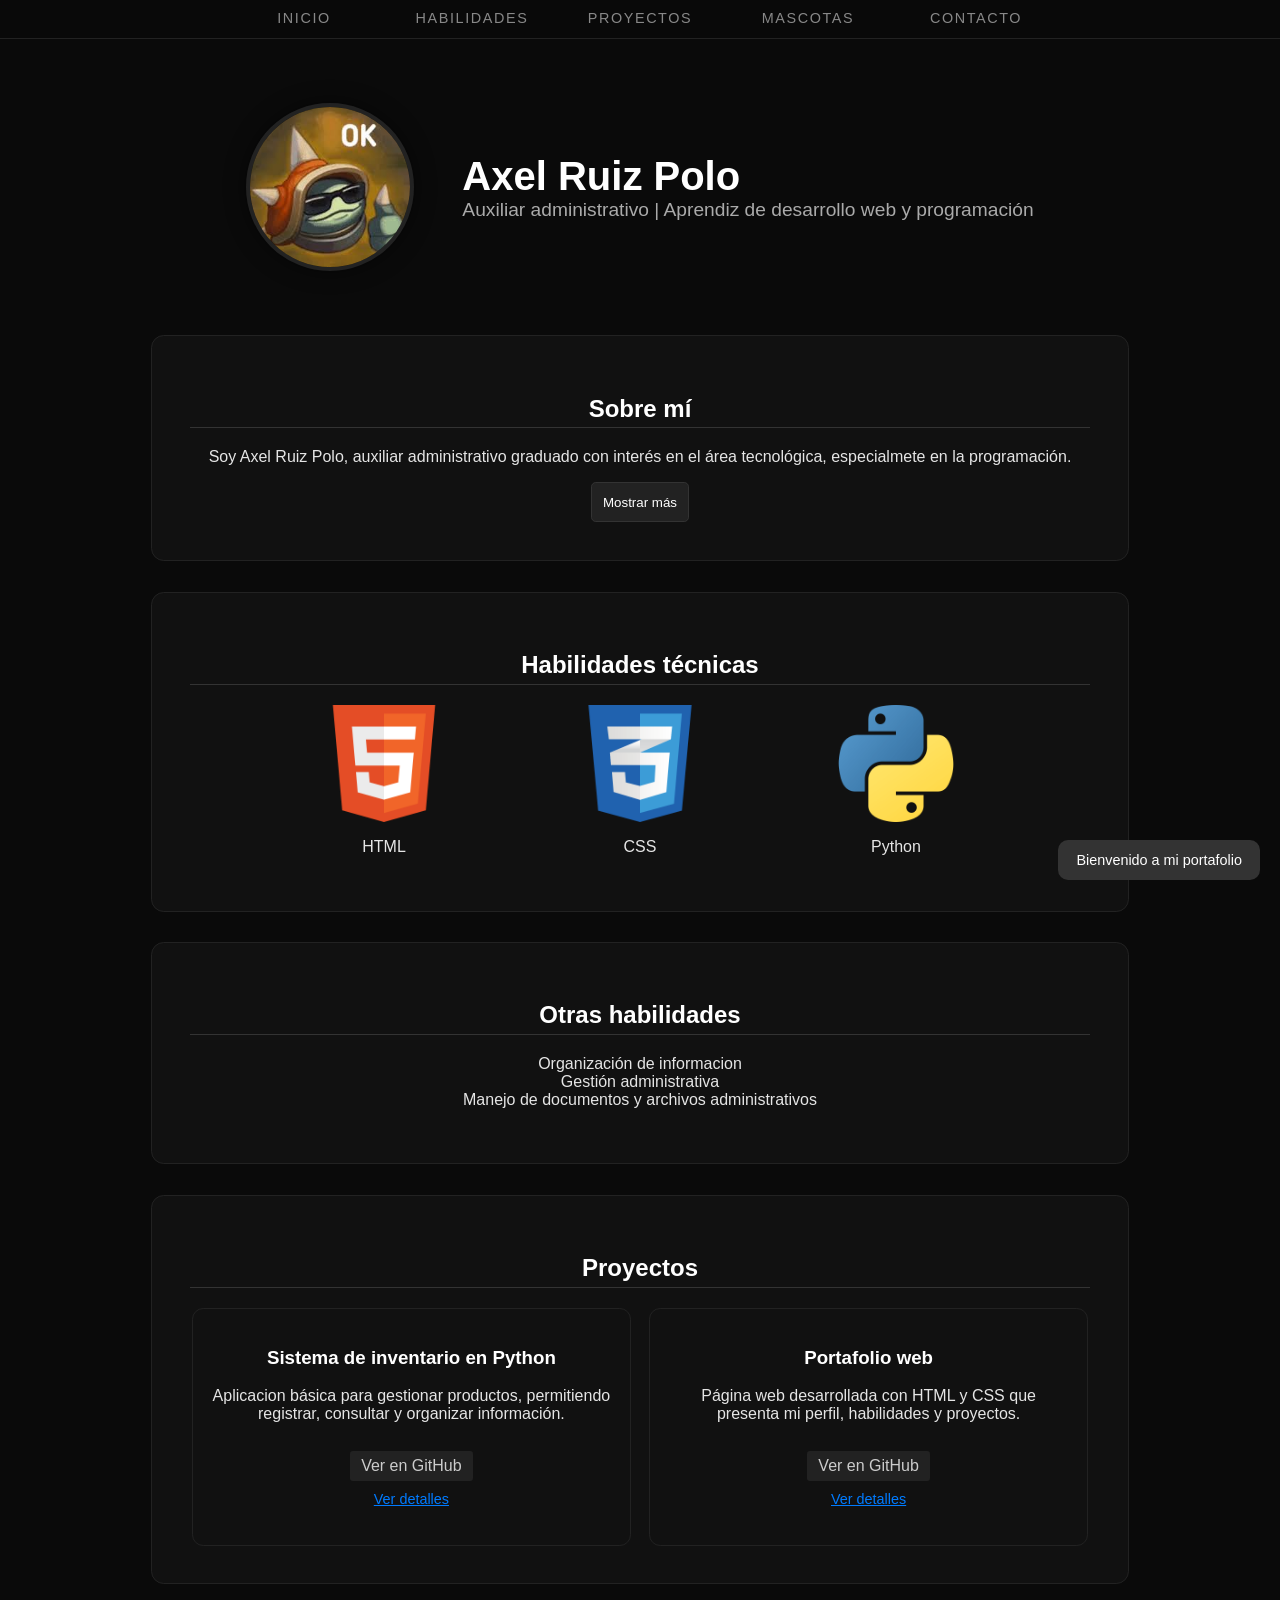
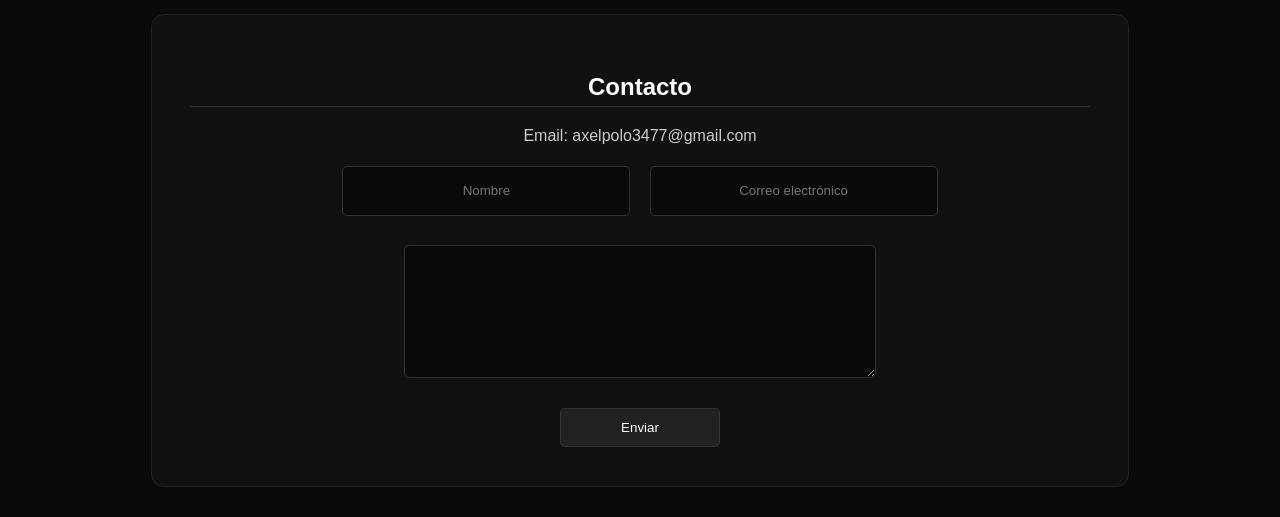
<file: index.html>
<!DOCTYPE html>
<html lang="en">
<head>
    <meta charset="UTF-8">
    <meta name="viewport" content="width=device-width, initial-scale=1.0">
    <link rel="stylesheet" href="src/css/base.css">
    <link rel="stylesheet" href="src/css/layout.css">
    <link rel="stylesheet" href="src/css/components.css">
    <link rel="stylesheet" href="src/css/pages.css">
    <link rel="stylesheet" href="src/css/js.css">
    <link rel="stylesheet" href="src/css/modals.css">
    <title>Portafolio Axel Ruiz Polo</title>
</head>
<body>  
    <header class="header-principal">
        <div class="container-header">
            <span class="logo-movil insignia-arp">A R P</span>
            <button class="menu-toggle" id="menu-toggle">
                <span class="barras">☰</span>
            </button>
            
            <nav class="nav-links" id="nav-links">
                <a href="#inicio">Inicio</a>
                <a href="#habilidades">Habilidades</a>
                <a href="#proyectos">Proyectos</a>
                <a href="src/views/mascotas.html">Mascotas</a>
                <a href="#formulario">Contacto</a>
            </nav>
        </div>
    </header>

    <section class="seccion-perfil" id="inicio">
        <div class="info-header"> <img src="public/img/OK.jpeg" alt="Foto" class="foto-perfil">
            <div class="texto-perfil">
                <h1>Axel Ruiz Polo</h1>
                <p>Auxiliar administrativo | Aprendiz de desarrollo web y programación</p>
            </div>
        </div>
    </section>

    <section class="sobre-mi" id="sobre-mi">
        <!-- uso de etiquetas semanticas de HTML5 para definir la estructura loica de la biografia personal -->
        <h2>Sobre mí</h2>                                                                                                                                                                                           
        <p>Soy Axel Ruiz Polo, auxiliar administrativo graduado con interés en el área tecnológica, especialmete en la programación.
            <span id="extra" class="oculto">actualmente me encuentro en proceso de aprendizaje en tecnologías como HTML, CSS y Python, desarrollando proyectos práctivos que fortalecen mis habilidades.
            Mi objetivo es seguir creciendo profesionalmente y adquirir experiencia en el desarrollo de soluciones digital.
            </span>
        </p>
        <button id="btnMas">Mostrar más</button>
    </section>

    <section class="habilidades-técnicas" id="habilidades">
        <!-- contenedor flexible con flexbox para alinear los iconos de las tecnologias de forma horizontal y con espacios uniformes -->
        <h2>Habilidades técnicas</h2>

        <div class="habilidades">

            <div class="habilidad">
                <img src="public/img/html-icon.webp" alt="HTML">
                <p>HTML</p>
            </div>
        
            <div class="habilidad">
                <img src="public/img/css-icon.webp" alt="CSS">
                <p>CSS</p>                                                                                                                                                                                                                                                                                                                      
            </div>
        
            <div class="habilidad"> <img src="public/img/python-icon.webp" alt="Python">
                <p>Python</p>
            </div>

        </div> 
    </section>

    </section>
    <section>
        <h2>Otras habilidades</h2>

        <ul>
            <li>Organización de informacion</li>
            <li>Gestión administrativa</li>
            <li>Manejo de documentos y archivos administrativos</li>
        </ul>
    </section>

    <section >
        <!-- aplicacion de css grid layour para crear una cuadricula bidimensional de dos columnas, organizando el espacio visual de la galeria -->
        <h2>Proyectos</h2>
        <ul class="proyectos" id="proyectos"> 
            <li class="proyecto">
                <h3>Sistema de inventario en Python</h3>
                <p>Aplicacion básica para gestionar productos, permitiendo registrar, consultar y organizar información.</p>

                <div class="acciones">
                    <a target="_blank" href="https://github.com/Arp34/Proyecto-Inventario">Ver en GitHub</a>
                </div>  

                <button class="btntoggle">Ver detalles</button>                
                <div class="oculto">
                    <div class="detalles-contenido">
                        <p>
                            Aplicación desarrollada en Python para gestionar productos de forma sencilla, 
                            permitiendo registrar, consultar y organizar información.
                        </p>

                        <p><strong>Tecnologías:</strong><br>
                            Python · Consola (interfaz de texto)
                        </p>

                        <p><strong>Funciones principales:</strong><br>
                            • Registro de productos<br>
                            • Consulta de información<br>
                            • Organización de datos
                        </p>

                        <p><strong>Aprendizajes:</strong><br>
                            • Uso de listas y diccionarios<br>
                            • Validación de datos<br>
                            • Estructuración de programas
                        </p>
                    </div>
                </div>
                
            </li>

            <li class="proyecto">
                <h3>Portafolio web</h3>
                <p>Página web desarrollada con HTML y CSS que presenta mi perfil, habilidades y proyectos.</p>

                <div class="acciones">
                    <a target="_blank" href="https://github.com/Arp34/Arp34.github.io">Ver en GitHub</a>                
                </div>

                <button class="btntoggle">Ver detalles</button>
                <div class="oculto">
                    <div class="detalles-contenido">
                        <p>
                            Página web personal donde presento mi perfil, habilidades y proyectos,
                            desarrollada con HTML, CSS y JavaScript.
                        </p>

                        <p><strong>Tecnologías:</strong><br>
                            HTML5 · CSS3 · JavaScript
                        </p>

                        <p><strong>Características:</strong><br>
                            • Diseño responsivo (media queries)<br>
                            • Organización modular de CSS<br>
                            • Interactividad con JavaScript
                        </p>

                        <p><strong>Aprendizajes:</strong><br>
                            • Estructura semántica web<br>
                            • Diseño adaptable a dispositivos<br>
                            • Manipulación del DOM
                        </p>
                    </div>
                </div>

            </li>
        </ul>
    </section>
    <footer>
        <section>
            <h2>Contacto</h2>        
            <form class="formulario" id="formulario">
                <a href="mailto:axelpolo3477@gmail.com">Email: axelpolo3477@gmail.com</a>
                <div class="fila">
                    <input type="text" placeholder="Nombre">
                    <input type="email" placeholder="Correo electrónico">
                </div>
                <textarea placeholder=""></textarea>
                <button>Enviar</button>
            </form>
        </section>
    </footer>

        <!-- NOTIFICACIÓN -->
    <div id="notificacion" class="notificacion">
    Bienvenido a mi portafolio
    </div>
    <dialog id="modalProyecto" class="modal">
        <button id="cerrarModal" class="btn-cerrar">&times;</button>
        <h3 id="modalTitulo"></h3>
        <div id="modalCuerpo"></div>
    </dialog>

        <script src="src/js/script.js"></script>

</body>
</html>
</file>
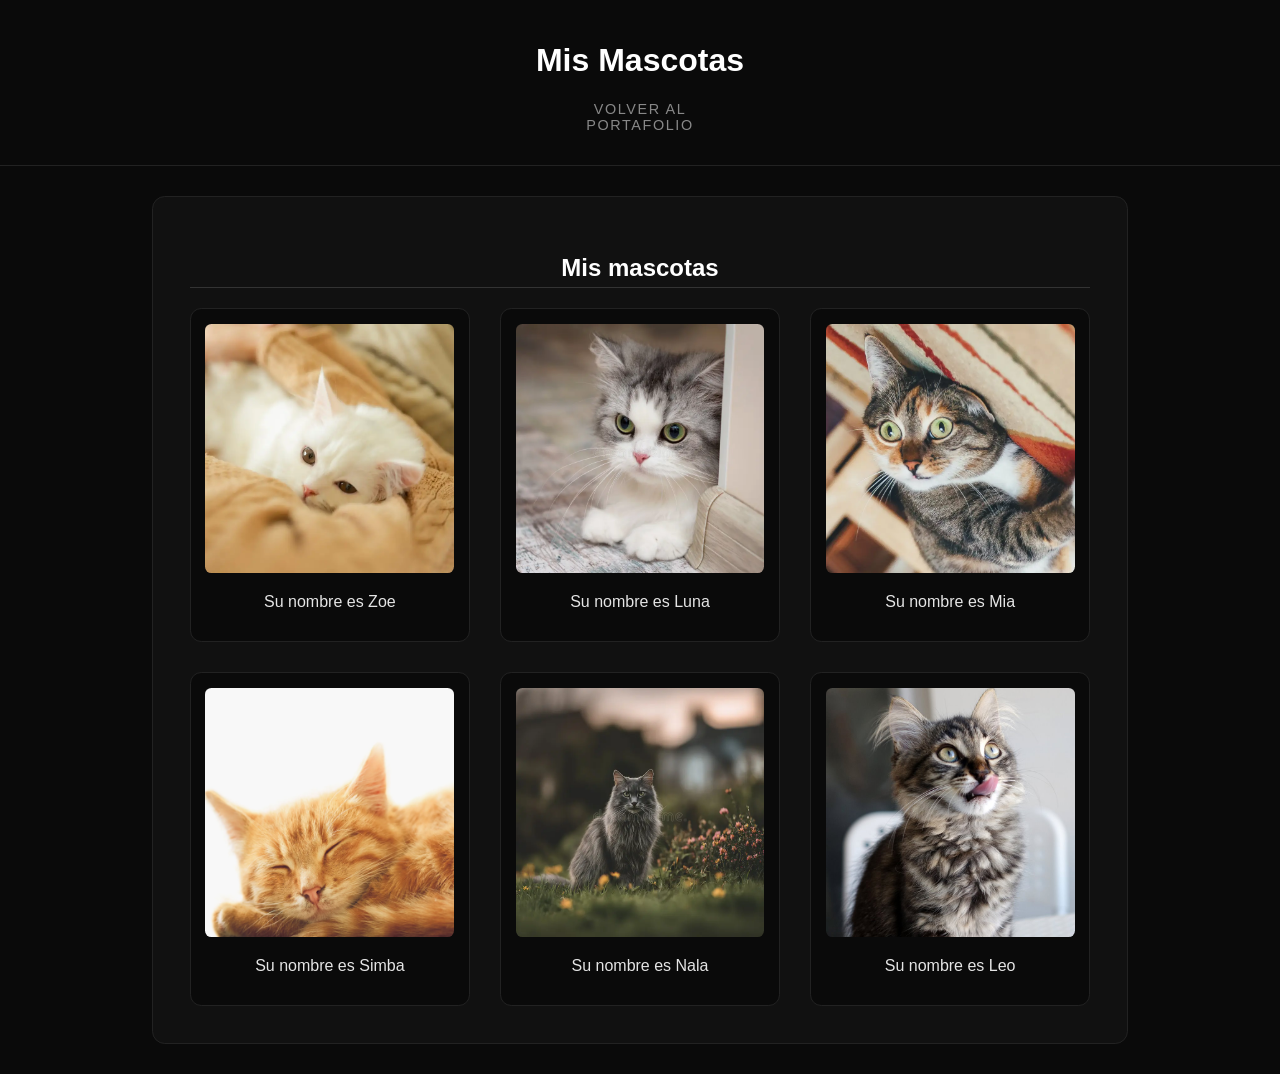
<file: mascotas.html>
<!DOCTYPE html>
<html lang="en">
<head>
    <meta charset="UTF-8">
    <meta name="viewport" content="width=device-width, initial-scale=1.0">
    <title>Mascotas</title>
    <link rel="stylesheet" href="css/base.css">
    <link rel="stylesheet" href="css/layout.css">
    <link rel="stylesheet" href="css/components.css">
    <link rel="stylesheet" href="css/pages.css">
    <link rel="stylesheet" href="css/mascotas.css">
</head>

<body>

<header>
    <h1>Mis Mascotas</h1>

    <nav>
        <!-- enlace de navegación para retornar a la pagina principal, cumpliendo con la jerarquia del sitio-->
        <a href="index.html">Volver al portafolio</a>
    </nav>
</header>   

<section class="contenedor-seccion">
    <!-- implemente el grid para distribuir las 6 mascotas en un mosaico de 3 columnas optimizando el espacio visual-->
    <h2>Mis mascotas</h2>
    <div class="mascotas">
        <div class="mascota">
            <img src="img/gato1.webp" alt="Zoe">
            <p>Su nombre es Zoe</p>
        </div>
        <div class="mascota">
            <img src="img/gato2.webp" alt="Luna">
            <p>Su nombre es Luna</p>
        </div>
        <div class="mascota">   
            <img src="img/gato3.webp" alt="Mia">
            <p>Su nombre es Mia</p>
        </div>
        <div class="mascota">
            <img src="img/gato4.webp" alt="Simba">
            <p>Su nombre es Simba</p>
        </div>
        <div class="mascota">
            <img src="img/gato5.webp" alt="Nala">
            <p>Su nombre es Nala</p>
        </div>
        <div class="mascota">
            <img src="img/gato6.jpg" alt="Leo">
            <p>Su nombre es Leo</p>
        </div>
    </div>
</section>
</body>
</html>
</file>
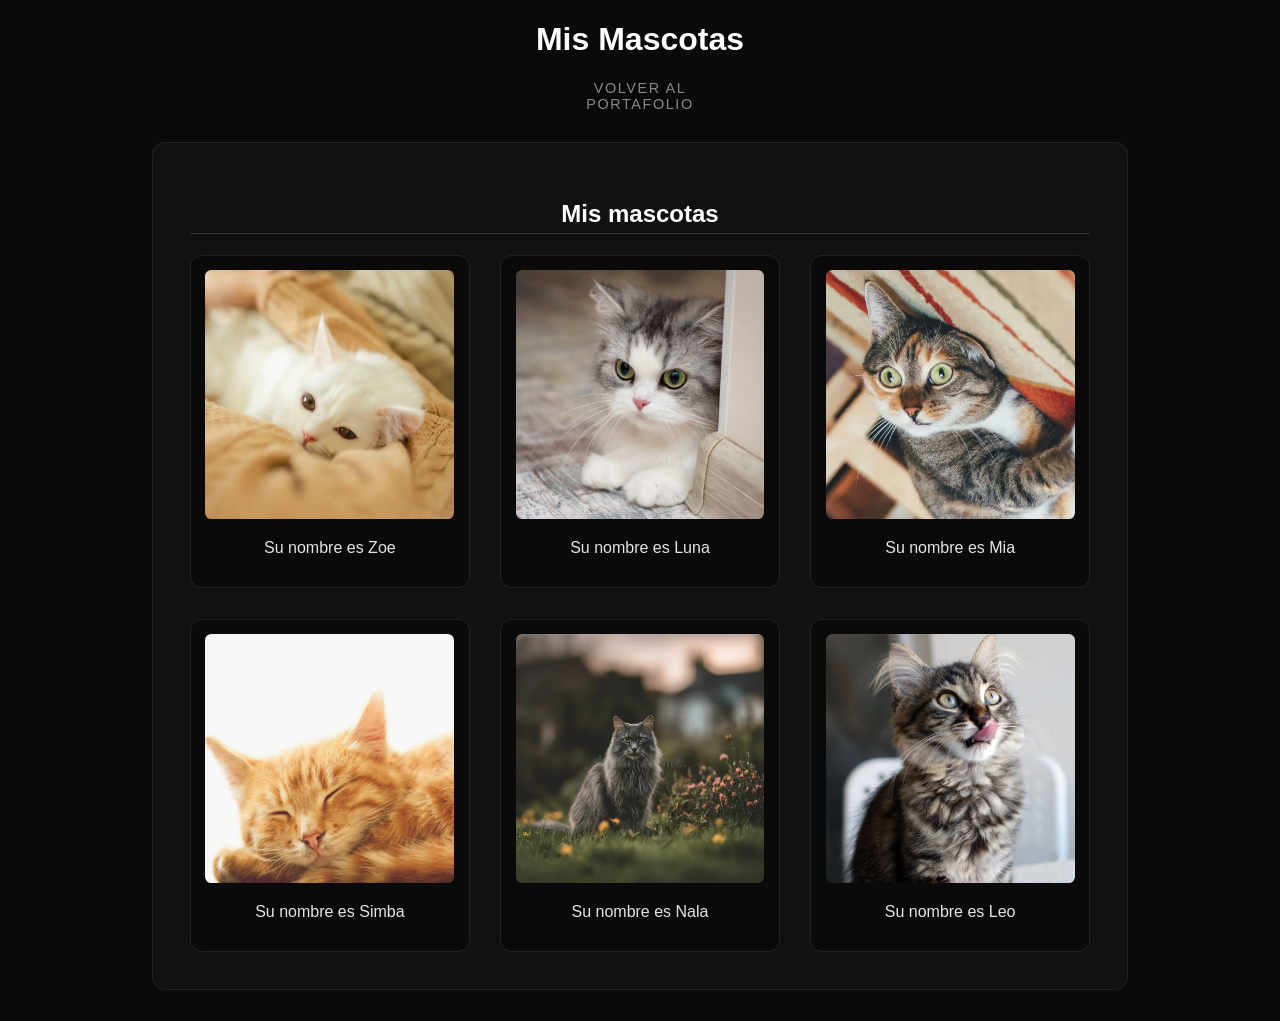
<file: src/views/mascotas.html>
<!DOCTYPE html>
<html lang="en">
<head>
    <meta charset="UTF-8">
    <meta name="viewport" content="width=device-width, initial-scale=1.0">
    <title>Mascotas</title>
    <link rel="stylesheet" href="../../src/css/base.css">
    <link rel="stylesheet" href="../../src/css/layout.css">
    <link rel="stylesheet" href="../../src/css/components.css">
    <link rel="stylesheet" href="../../src/css/pages.css">
    <link rel="stylesheet" href="../../src/css/mascotas.css">
</head>
<body>
<header>
    <h1>Mis Mascotas</h1>

    <nav>
        <!-- enlace de navegación para retornar a la pagina principal, cumpliendo con la jerarquia del sitio-->
        <a href="../../index.html">Volver al portafolio</a>
    </nav>
</header>   

<section class="contenedor-seccion">
    <!-- implemente el grid para distribuir las 6 mascotas en un mosaico de 3 columnas optimizando el espacio visual-->
    <h2>Mis mascotas</h2>
    <div class="mascotas">
        <div class="mascota">
            <img src="../../public/img/gato1.webp" alt="Zoe">
            <p>Su nombre es Zoe</p>
        </div>
        <div class="mascota">
            <img src="../../public/img/gato2.webp" alt="Luna">
            <p>Su nombre es Luna</p>
        </div>
        <div class="mascota">   
            <img src="../../public/img/gato3.webp" alt="Mia">
            <p>Su nombre es Mia</p>
        </div>
        <div class="mascota">
            <img src="../../public/img/gato4.webp" alt="Simba">
            <p>Su nombre es Simba</p>
        </div>
        <div class="mascota">
            <img src="../../public/img/gato5.webp" alt="Nala">
            <p>Su nombre es Nala</p>
        </div>
        <div class="mascota">
            <img src="../../public/img/gato6.jpg" alt="Leo">
            <p>Su nombre es Leo</p>
        </div>
    </div>
</section>
</body>
</html>
</file>
<file: src/css/base.css>
:root {
    /* colores */
    --fondo-oscuro: #0a0a0a;
    --fondo-tarjeta: #111111;
    --color-texto: #ffffff;
    --borde: #222222;

    /*Tipografia*/
    --fuente-principal: 'Segoe UI', Arial, sans-serif;

}

body {
    font-family: var(--fuente-principal);
    margin: 0;
    background-color: var(--fondo-oscuro);
    color: #e5e5e5;
    padding: 0;
}

h1, h2, h3 {
    text-align: center;
    color: var(--color-texto);
}

h2 {
    border-bottom: 0.1rem solid #333;
    padding-bottom: 0.3rem;
}

p {
    text-align: center;
}

ul {
    text-align: center;
    list-style: none;
    padding-left: 0;
}

a {
    color: #ccc;
    text-decoration: none;
    transition: 0.3s;
}
</file>
<file: src/css/layout.css>
/* Variables globales, fuentes y reseteo de estilos basicos */
.container-header {
    max-width: 56.25rem;
    margin: 0 auto;
    width: 90%;
    display: flex;
    justify-content: center; /* En PC centrado */
    align-items: center;
    position: relative;
}


header a{
    width: 8rem;
    text-align: center;
    display: block;
}

.container-header {
    max-width: 56.25rem;
    margin: 0 auto;
    width: 90%;
    padding: 0.5rem 0 0 0;
}

/* BARRA DE NAVEGACIÓN FIJA */
.header-principal {
    position: sticky;
    top: 0;
    z-index: 1000;
    background-color: rgba(10, 10, 10, 0.95); /* Casi opaco para legibilidad */
    backdrop-filter: blur(10px);
    border-bottom: 1px solid var(--borde);
    padding: 0.1rem 0;
}

.info-header {
    display: flex;
    align-items: center;
    justify-content: center;
    gap: 3rem; /* Más espacio entre foto y nombre */
    padding: 2rem;
}


.nav-links {
    display: flex;
    justify-content: center;
    gap: 2.5rem;
}

.foto-perfil {
    width: 10rem; /* Un poco más grande para que destaque */
    height: 10rem;
    border-radius: 50%;
    border: 4px solid var(--borde);
    box-shadow: 0 0 20px rgba(0,0,0,0.5); /* Sombra para profundidad */
    object-fit: cover;
}

.texto-perfil h1 {
    font-size: 2.5rem; /* Nombre más imponente */
    margin: 0;
    text-align: left;
}

.texto-perfil p {
    font-size: 1.2rem;
    color: #aaa;
    margin: 0;
    text-align: left;
}

.seccion-perfil {
    max-width: 56.25rem;
    margin: 2rem auto;
    background: none; /* Quitamos el fondo de tarjeta para que se vea integrado */
    border: none;     /* Sin bordes para un look más limpio */
    padding: 0;       /* Sin padding extra */
}

.texto-perfil {
    text-align: left;
}

.texto-perfil h1, .texto-perfil p {
    text-align: left; /* Sobrescribe el centrado general que tenías en base.css */
    margin: 0;
}

header p {
    color: #aaa;
}

nav {
    display: flex;
    justify-content: center;
    gap: 1.9rem;
    width: 100%;
    margin-bottom: 0.7rem;
}

nav a {
    font-size: 0.9em;
    text-transform: uppercase;
    letter-spacing: 0.1rem;
    color: #888;
}

nav a:hover {
    color: var(--color-texto);
}

    section {
    max-width: 56.25rem; 
    margin: 1.9rem auto;
    padding: 2.4rem;
    background-color: var(--fondo-tarjeta);
    border-radius: 0.8rem; 
    border: 0.1rem solid var(--borde);
    justify-content: center;
    
}

    /* --- Estilos base (Escritorio) --- */
.menu-toggle {
    display: none; /* Oculto en PC */
    background: none;
    border: none;
    color: var(--color-texto);
    font-size: 2rem;
    cursor: pointer;
}

/* Solo visible en móvil */
.logo-movil {
    display: none;
}

    /* =========================================
    RESPONSIVE - TABLETAS (768px)
    ========================================= */

@media (max-width: 768px) {
    .info-header {
        flex-direction: column;
        text-align: center;
        gap: 1.5rem;
    }
    .texto-perfil h1, .texto-perfil p {
        text-align: center;
    }
}

    /* =========================================
    RESPONSIVE - CELULARES (425px)
    ========================================= */
@media (max-width: 425px) {
    .info-header {
        flex-direction: column; /* Foto arriba, texto abajo */
        text-align: center;
        gap: 1rem;
        padding: 1rem;
    }

    .foto-perfil {
        width: 7rem; /* Reducimos el tamaño de la foto */
        height: 7rem;
    }

    .texto-perfil {
        text-align: center; /* Centramos el nombre y cargo */
    }

    .texto-perfil h1 {
        text-align: center;
        font-size: 1.8rem; /* Tamaño de letra más cómodo para móvil */
    }

    .texto-perfil p {
        text-align: center;
        font-size: 1rem;
    }
    
    /* 1. Header más compacto */
    .header-principal {
        display: flex;
        justify-content: flex-end; /* Mueve el botón a la derecha */
        height: 60px; /* Altura fija para que no sea gigante */
        align-items: center;
    }

    section {
        padding: 0.5rem; /* Menos espacio interno para ganar ancho de lectura */
        margin: 1rem auto;
        width: 95%; /* Que ocupe casi toda la pantalla */
    }

    /* 2. El Botón Hamburguesa */
    .menu-toggle {
        display: block; /* Ahora sí se verá */
        background: #222;
        border: 1px solid var(--borde);
        border-radius: 8px;
        width: 45px;
        height: 40px;
        font-size: 1.2rem;
        cursor: pointer;
        z-index: 1001; /* Por encima de todo */
        margin-top: 0;
    }

    /* 3. El Menú Desplegable */
    .nav-links {
        display: none; 
        flex-direction: column;
        position: absolute;
        top: 60px; 
        right: 0;
        width: 100%; 
        background-color: rgba(15, 15, 15, 0.98);
        border-bottom: 1px solid var(--borde);
        z-index: 1000;
        padding: 1rem 0 0 0;
        gap: 1rem;
    }

    /* 1. Contenedor: Alineamos el botón a la derecha */
    .container-header {
        display: flex;
        justify-content: space-between; 
        align-items: center;
        width: 100%;
        padding: 0;
        height: 60px;
        position: relative; /* Necesario para que el menú se alinee con este contenedor */
    }

    /* La clase que activa el JS */
    .nav-links.activo {
        display: flex !important; /* Forzamos que se muestre cuando se active */
    }

    .nav-links a {
        text-align: center;
        width: 100%;
        border-bottom: 1px solid rgba(255, 255, 255, 0.05);
        margin: 0; /* Quitamos márgenes que puedan mover el texto */
    }


    .logo-movil {
        display: block;
        margin-right: auto;
        padding-left: 0.5rem;
    }
    
    .insignia-arp {
        padding: 0.3rem 0.7rem;
        color: #fff;
        font-family: 'Courier New', Courier, monospace; /* Fuente mono para look técnico */
        font-weight: bold;
        font-size: 1rem;
        letter-spacing: 2px;
    }

}
</file>
<file: src/css/components.css>
/* Estilos base de inputs */
input, textarea {
    width: 100%;
    padding: 0.6rem;
    margin: 0.5rem 0;
    border-radius: 0.3rem;
    border: 0.1rem solid #333;
    background-color: var(--fondo-oscuro);
    color: var(--color-texto);
}

/* El contenedor del formulario */
.formulario {
    display: flex;
    flex-direction: column;
    gap: 0.8rem;
    margin-top: 1rem;
    align-items: center;
}

.formulario input {
   width: 30%;
   height: 2rem;
   padding: 0.5rem;
   text-align: center;
}

.formulario textarea {
    width: 50%;
    height: 7rem;
}

.fila {
    display: flex;
    gap: 1.2rem;
    justify-content: center;
    width: 100%;
}

/* Botones y sus estados */
button {
    background-color: var(--borde);
    color: white;
    border: 0.1rem solid #333;
    padding: 0.7rem;
    border-radius: 0.3rem;
    cursor: pointer;
    transition: 0.3s;
    margin-top: 0.6rem;
}

button:hover {
    background-color: #333;
}

.formulario button {
    width: 10rem;
    margin-top: 0.6rem;
}
</file>
<file: src/css/pages.css>
/* Sección Habilidades */ 

.habilidades {
    display: flex;
    justify-content: center;
    align-items: flex-start;
    gap: 4rem; 
    margin-top: 1.3rem;
}

.habilidad {
    width: 12rem;
    overflow: hidden;
    display : flex;
    flex-direction: column;
    align-items: center;
    justify-content: center;
}

.habilidad img {
    height: auto; 
    width: 7.3rem;
    max-width: 100%;
    object-fit: contain;
}

.habilidad:hover {
    transform: scale(1.1);
}

/* Sección Proyectos */
.proyectos {
    display: grid;
    grid-template-columns: repeat(auto-fit, minmax(18.75rem, 1fr));
    gap: 0.9rem;
    justify-items: center;
    justify-content: center;
}

.proyecto {
    background-color: var(--fondo-tarjeta);
    padding: 1.2rem;
    border-radius: 0.7rem;
    width: 90%;
    height: 90%;
    border: 0.1rem solid var(--borde);;
    justify-content: space-between;
    text-align: center;
}

.proyecto a {
    display: inline-block;
    margin-top: 0.7rem;
    padding: 0.4rem 0.7rem;
    background-color: var(--borde);
    border-radius: 0.2rem;
}

.proyecto a:hover {
    color: #80c1ff;
    text-decoration: underline;
}


.contenedor-seccion {
    max-width: 56.25rem;
    margin: 1.9rem auto;
    padding: 2.3rem;
    background-color: var(--fondo-tarjeta);
    border-radius: 0.7rem;
    border: 0.1rem solid var(--borde);
}

@media (max-width: 768px) {
    .proyectos {
        grid-template-columns: repeat(2, minmax(19.75rem, 1fr));
    }
    .habilidad{
        width: 9rem;
        
    }
}

@media (max-width: 425px) {
    .proyectos {
        grid-template-columns: repeat(1, minmax(19.75rem, 1fr));
        gap: 1.5rem;
    }
    
}
</file>
<file: src/css/js.css>
/*la notificacion */

.notificacion {
    position: fixed;
    bottom: 20px;
    right: 20px;
    background-color: #333;
    color: white;
    padding: 12px 18px;
    border-radius: 10px;
    opacity: 0;
    transform: translateY(20px);
    transition: all 0.4s ease;
    font-size: 0.9rem;
}

#btnMas {
    display: block;
    margin: 0 auto;
}

.notificacion.mostrar {
    opacity: 1;
    transform: translateY(0);
}

.oculto {
    display: none;
}

/*mostrar más de proyectos */

.btntoggle {
    background: none;
    border: none;
    padding: 0;

    color: #007bff; /* azul tipo link */
    font-size: 0.9rem;
    font-weight: 500;

    cursor: pointer;

    text-decoration: underline;
    transition: 0.2s ease;
}

.btntoggle:hover {
    color: #0056b3;
    text-decoration: none;
}

.acciones {
    display: flex;
    gap: 10px;
    justify-content: center;
    margin-top: 10px;
}
</file>
<file: src/css/modals.css>
/* El contenedor principal */
.modal {
    background-color: var(--fondo-tarjeta);
    color: var(--color-texto);
    border: 0.1rem solid var(--borde);
    border-radius: 1.25rem;      
    padding: 2.5rem;              
    width: 90%;                 
    max-width: 35rem;        
    text-align: center;
    box-shadow: 0 1.25rem 3.125rem rgba(0, 0, 0, 0.8);
    animation: aparecer 0.4s cubic-bezier(0.175, 0.885, 0.32, 1.275);
    position: fixed;
    top: 50%;
    left: 50%;
    margin: 0;
    animation-fill-mode: forwards;
}

/* El fondo difuminado (Overlay) */
.modal::backdrop {
    background-color: rgba(0, 0, 0, 0.7);
    backdrop-filter: blur(0.4rem);  
}

/* Título dentro del modal */
#modalTitulo {
    margin-top: 0;
    font-size: 1.8rem;
    border-bottom: 0.1rem solid #333;
    padding-bottom: 0.8rem;
}

/* Cuerpo del modal (donde va la info extra) */
#modalCuerpo {
    margin-top: 1.5rem;
    line-height: 1.8;
    color: #cccccc;
    padding: 0 1rem;
}

#modalCuerpo p {
    margin-bottom: 1.2rem; /* Separa un poco más los párrafos */
}

#modalCuerpo strong {
    color: var(--color-texto); /* Asegura que las negritas resalten */
    display: inline-block;
    margin-bottom: 0.3rem;
}

/* Botón de cerrar (la X) */
.btn-cerrar {
    position: absolute;
    top: 1rem;
    right: 1rem;
    width: 2.5rem;
    height: 2.5rem;
    background-color: #222;
    border: none;
    border-radius: 50%;
    font-size: 1.5rem;
    font-weight: bold;
    cursor: pointer;
    color: #fff;
    transition: color 0.2s;
    display: flex;
    align-items: center;
    justify-content: center;
}

.btn-cerrar:hover {
    background-color: #444;
    color: #ffffff;
    transform: rotate(90deg);
}

/* Animación de entrada */
@keyframes aparecer {
    from {
        opacity: 0;
        transform: translate(-50%, -60%);
    }
    to {
        opacity: 1;
        transform: translate(-50%, -50%);
    }
}


/* texto dentro del modal */

.detalles-contenido {
    text-align: left;
    line-height: 1.5;
}

.detalles-contenido p {
    margin-bottom: 10px;
}

@media (max-width: 425px) {
    .modal {
        padding: 0.6rem;
    }

    #modalCuerpo {
        padding: 0 0.5rem;
    }

    .btn-cerrar {
        width: 2rem;
        height: 2rem;
        font-size: 1.2rem;
        top: 0.2rem;
    }

    .detalles-contenido {
        font-size: 0.9rem;
    }

    #modalTitulo {
        font-size: 1.6rem;
    }

}
</file>
<file: css/base.css>
:root {
    /* colores */
    --fondo-oscuro: #0a0a0a;
    --fondo-tarjeta: #111111;
    --color-texto: #ffffff;
    --borde: #222222;

    /*Tipografia*/
    --fuente-principal: 'Segoe UI', Arial, sans-serif;

}

body {
    font-family: var(--fuente-principal);
    margin: 0;
    background-color: var(--fondo-oscuro);
    color: #e5e5e5;
}

h1, h2, h3 {
    text-align: center;
    color: var(--color-texto);
}

h2 {
    border-bottom: 0.1rem solid #333;
    padding-bottom: 0.3rem;
}

p {
    text-align: center;
}

ul {
    text-align: center;
    list-style: none;
    padding-left: 0;
}

a {
    color: #ccc;
    text-decoration: none;
    transition: 0.3s;
}
</file>
<file: css/layout.css>
/* Variables globales, fuentes y reseteo de estilos basicos */
header {
    display: flex;
    flex-direction: column;
    align-items: center;
    width: 100%;
    padding: 1.3rem 0 1.3rem 0;
    border-bottom: 0.1rem solid var(--borde);
    margin-bottom: 1.3rem;
}

header nav {
    display: flex;
    justify-content: center;
    gap: 0;
    width: 100%;

}

header a{
    width: 8rem;
    text-align: center;
    display: block;
}

.container-header {
    max-width: 56.25rem;
    margin: 0 auto;
    width: 90%;
}

/* BARRA DE NAVEGACIÓN FIJA */
.header-principal {
    position: sticky;
    top: 0;
    z-index: 1000;
    background-color: rgba(10, 10, 10, 0.95); /* Casi opaco para legibilidad */
    backdrop-filter: blur(10px);
    border-bottom: 1px solid var(--borde);
    padding: 1rem 0;
}

.info-header {
    display: flex;
    align-items: center;
    justify-content: center;
    gap: 3rem; /* Más espacio entre foto y nombre */
    padding: 2rem;
}


.nav-links {
    display: flex;
    justify-content: center;
    gap: 2.5rem;
}

.foto-perfil {
    width: 10rem; /* Un poco más grande para que destaque */
    height: 10rem;
    border-radius: 50%;
    border: 4px solid var(--borde);
    box-shadow: 0 0 20px rgba(0,0,0,0.5); /* Sombra para profundidad */
    object-fit: cover;
}

.texto-perfil h1 {
    font-size: 2.5rem; /* Nombre más imponente */
    margin: 0;
    text-align: left;
}

.texto-perfil p {
    font-size: 1.2rem;
    color: #aaa;
    margin: 0;
    text-align: left;
}

.seccion-perfil {
    max-width: 56.25rem;
    margin: 2rem auto;
    background: none; /* Quitamos el fondo de tarjeta para que se vea integrado */
    border: none;     /* Sin bordes para un look más limpio */
    padding: 0;       /* Sin padding extra */
}

.texto-perfil {
    text-align: left;
}

.texto-perfil h1, .texto-perfil p {
    text-align: left; /* Sobrescribe el centrado general que tenías en base.css */
    margin: 0;
}

header p {
    color: #aaa;
}

nav {
    display: flex;
    justify-content: center;
    gap: 1.9rem;
    width: 100%;
    margin-bottom: 0.7rem;
}

nav a {
    font-size: 0.9em;
    text-transform: uppercase;
    letter-spacing: 0.1rem;
    color: #888;
}

nav a:hover {
    color: var(--color-texto);
}

section {
    max-width: 56.25rem; 
    margin: 1.9rem auto;
    padding: 2.4rem;
    background-color: var(--fondo-tarjeta);
    border-radius: 0.8rem; 
    border: 0.1rem solid var(--borde);
    justify-content: center;
    
}

@media (max-width: 768px) {
    .info-header {
        flex-direction: column;
        text-align: center;
        gap: 1.5rem;
    }
    .texto-perfil h1, .texto-perfil p {
        text-align: center;
    }
}

/* =========================================
   RESPONSIVE - CELULARES (425px)
   ========================================= */
@media (max-width: 425px) {
    /* 1. Barra de navegación: Links más pequeños y con scroll lateral si es necesario */
    .nav-links {
        gap: 1rem; /* Reducimos el espacio entre links */
        padding: 0.5rem;
        flex-wrap: wrap; /* Si no caben, bajan a la siguiente línea */
        justify-content: center;
    }

    .nav-links a {
        font-size: 0.8rem; /* Letra un poco más pequeña */
        letter-spacing: 0.05rem;
    }

    /* 2. Bloque de Perfil: Todo al centro y hacia abajo */
    .info-header {
        flex-direction: column; /* Foto arriba, texto abajo */
        text-align: center;
        gap: 1rem;
        padding: 1rem;
    }

    .foto-perfil {
        width: 7rem; /* Reducimos el tamaño de la foto */
        height: 7rem;
    }

    .texto-perfil {
        text-align: center; /* Centramos el nombre y cargo */
    }

    .texto-perfil h1 {
        text-align: center;
        font-size: 1.8rem; /* Tamaño de letra más cómodo para móvil */
    }

    .texto-perfil p {
        text-align: center;
        font-size: 1rem;
    }

    /* 3. Ajuste de las secciones generales */
    section {
        padding: 1.5rem; /* Menos espacio interno para ganar ancho de lectura */
        margin: 1rem auto;
        width: 95%; /* Que ocupe casi toda la pantalla */
    }
}
</file>
<file: css/components.css>
/* Estilos base de inputs */
input, textarea {
    width: 100%;
    padding: 0.6rem;
    margin: 0.5rem 0;
    border-radius: 0.3rem;
    border: 0.1rem solid #333;
    background-color: var(--fondo-oscuro);
    color: var(--color-texto);
}

/* El contenedor del formulario */
.formulario {
    display: flex;
    flex-direction: column;
    gap: 0.8rem;
    margin-top: 1rem;
    align-items: center;
}

.formulario input {
   width: 30%;
   height: 2rem;
   padding: 0.5rem;
   text-align: center;
}

.formulario textarea {
    width: 50%;
    height: 7rem;
}

.fila {
    display: flex;
    gap: 1.2rem;
    justify-content: center;
    width: 100%;
}

/* Botones y sus estados */
button {
    background-color: var(--borde);
    color: white;
    border: 0.1rem solid #333;
    padding: 0.7rem;
    border-radius: 0.3rem;
    cursor: pointer;
    transition: 0.3s;
    margin-top: 0.6rem;
}

button:hover {
    background-color: #333;
}

.formulario button {
    width: 10rem;
    margin-top: 0.6rem;
}
</file>
<file: css/pages.css>
/* Sección Habilidades */
.habilidades {
    display: flex;
    justify-content: center;
    align-items: center;
    gap: 0.3rem;
}

.habilidades {
    display: flex;
    justify-content: center;
    align-items: flex-start;
    gap: 4rem; 
    margin-top: 1.3rem;
}

.habilidad {
    width: 12rem;
    overflow: hidden;
}

.habilidad img {
    height: auto    ; 
    max-width: 100%;
    object-fit: contain;
}

.habilidad img:hover {
    transform: scale(1.1);
}

/* Sección Proyectos */
.proyectos {
    display: grid;
    grid-template-columns: repeat(auto-fit, minmax(18.75rem, 1fr));
    gap: 0.9rem;
    justify-items: center;
    justify-content: center;
}

.proyecto {
    background-color: var(--fondo-tarjeta);
    padding: 1.2rem;
    border-radius: 0.7rem;
    width: 90%;
    height: 90%;
    border: 0.1rem solid var(--borde);;
    justify-content: space-between;
    text-align: center;
}

.proyecto a {
    display: inline-block;
    margin-top: 0.7rem;
    padding: 0.4rem 0.7rem;
    background-color: var(--borde);
    border-radius: 0.2rem;
}

.proyecto a:hover {
    color: #80c1ff;
    text-decoration: underline;
}


.contenedor-seccion {
    max-width: 56.25rem;
    margin: 1.9rem auto;
    padding: 2.3rem;
    background-color: var(--fondo-tarjeta);
    border-radius: 0.7rem;
    border: 0.1rem solid var(--borde);
}

@media (max-width: 768px) {
    .proyectos {
        grid-template-columns: repeat(2, minmax(19.75rem, 1fr));
    }
    
}

@media (max-width: 425px) {
    .proyectos {
        grid-template-columns: repeat(1, minmax(19.75rem, 1fr));
    }
    
}
</file>
<file: css/mascotas.css>
/* Sección Mascotas (mascotas.html) */
.mascotas {
    display: grid;
    grid-template-columns: repeat(auto-fit,minmax(15rem,1fr));
    justify-content: center;
    gap: 1.9rem;
    margin-top: 1.3rem;
}

.mascota {
    max-width: 31.2rem;
    overflow: hidden;
    background-color: var(--fondo-oscuro);
    border: 0.1rem solid var(--borde);
    border-radius: 0.7rem;
    padding: 0.9rem;
    text-align: center;
    transition: 0.3s ease;
}

.mascota:hover {
    transform: translateY(-5px);
    box-shadow: 0 0.6rem 1.3rem rgba(0, 0, 0, 0.5);
}

.mascota img {
    max-width: 100%;
    height: auto;
    object-fit: cover;
    border-radius: 0.4rem;
}

.contenedor-seccion {
    max-width: 56.25rem;
    margin: 1.9rem auto;
    padding: 2.3rem;
    background-color: var(--fondo-tarjeta);
    border-radius: 0.8rem;
    border: 0.1rem solid var(--borde);
}

@media (max-width: 768px) {
    .mascotas {
        grid-template-columns: repeat(3,minmax(13rem,1fr));
    }
}

@media (max-width: 430px) {
    .mascotas {
        grid-template-columns: repeat(2,minmax(6.5rem,1fr));
    }
}
</file>
<file: src/css/mascotas.css>
/* Sección Mascotas (mascotas.html) */
.mascotas {
    display: grid;
    grid-template-columns: repeat(auto-fit,minmax(15rem,1fr));
    justify-content: center;
    gap: 1.9rem;
    margin-top: 1.3rem;
}

.mascota {
    max-width: 31.2rem;
    overflow: hidden;
    background-color: var(--fondo-oscuro);
    border: 0.1rem solid var(--borde);
    border-radius: 0.7rem;
    padding: 0.9rem;
    text-align: center;
    transition: 0.3s ease;
}

.mascota:hover {
    transform: translateY(-5px);
    box-shadow: 0 0.6rem 1.3rem rgba(0, 0, 0, 0.5);
}

.mascota img {
    max-width: 100%;
    height: auto;
    object-fit: cover;
    border-radius: 0.4rem;
}

.contenedor-seccion {
    max-width: 56.25rem;
    margin: 1.9rem auto;
    padding: 2.3rem;
    background-color: var(--fondo-tarjeta);
    border-radius: 0.8rem;
    border: 0.1rem solid var(--borde);
}

@media (max-width: 768px) {
    .mascotas {
        grid-template-columns: repeat(3,minmax(13rem,1fr));
    }
}

@media (max-width: 430px) {
    .mascotas {
        grid-template-columns: repeat(2,minmax(6.5rem,1fr));
    }

    .contenedor-seccion {
        padding: 0.5rem;
    }
}
</file>
